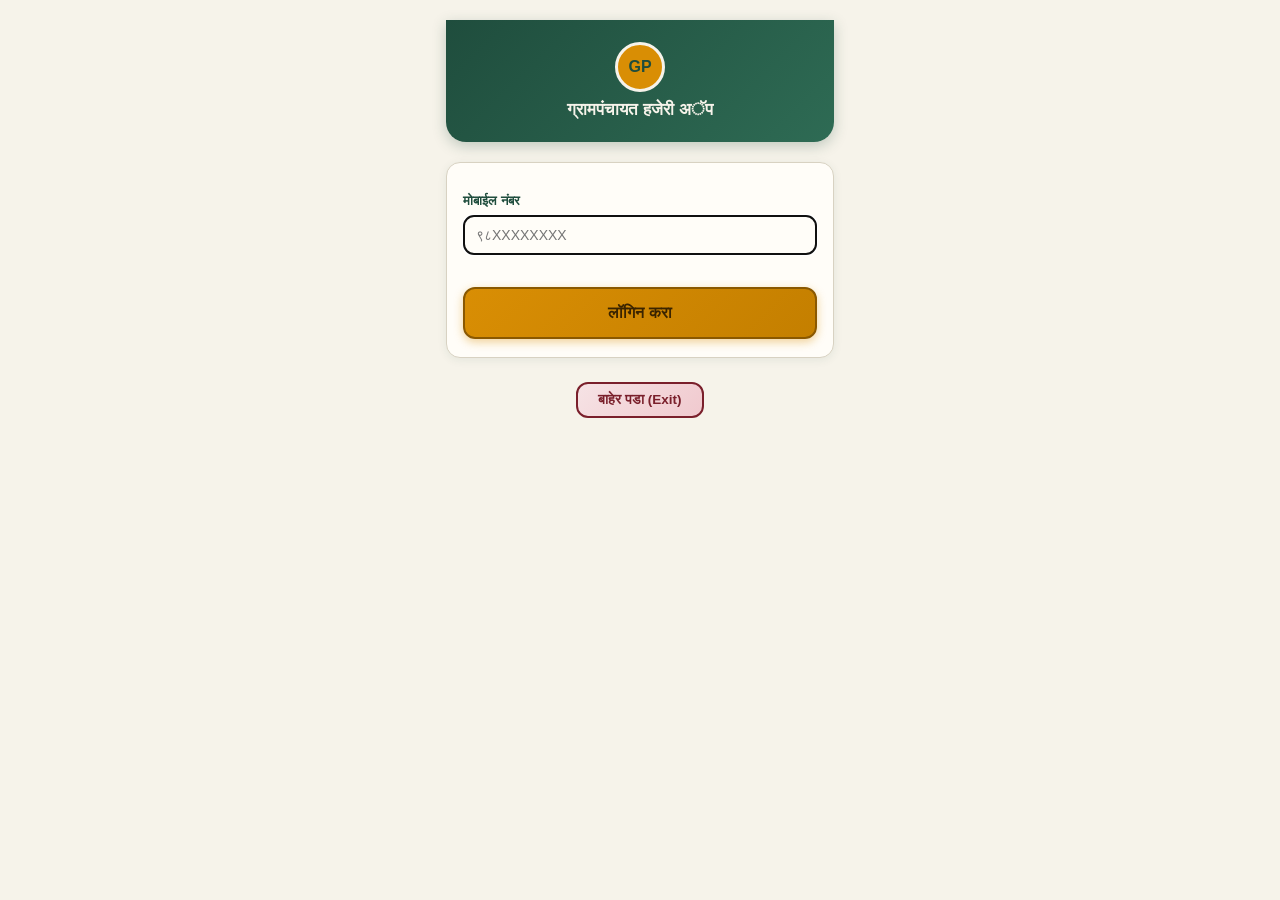
<file: index.html>
<!DOCTYPE html>
<html lang="mr">
<head>
<meta charset="UTF-8">
<meta name="viewport" content="width=device-width, initial-scale=1">
<title>रोजची हजेरी</title>
<link rel="stylesheet" href="style.css">
</head>
<body>
<div class="wrap">
  <div class="topbar">
    <div class="seal" id="sealDefault">GP</div>
    <img id="logoImg" class="logo-img" style="display:none;" alt="Logo">
    <h1 data-app-name>ग्रामपंचायत हजेरी अॅप</h1>
  </div>

  <div class="card">
    <label>मोबाईल नंबर</label>
    <input type="tel" id="mobileInput" placeholder="९८XXXXXXXX" maxlength="10" autofocus>
    <div id="nameHint" style="font-size:12px;color:var(--green-mid);font-weight:600;min-height:16px;margin-top:-8px;margin-bottom:8px;"></div>
    <div id="msgBox"></div>
    <button class="primary" id="loginBtn">लॉगिन करा</button>
  </div>

  <div class="nav" style="margin-top:16px; justify-content:center;">
    <button class="danger" id="exitBtn" style="width:auto;padding:8px 20px;">बाहेर पडा (Exit)</button>
  </div>
</div>

<script src="config.js" onerror="document.body.insertAdjacentHTML('afterbegin','<div style=&quot;background:#7A1F2B;color:#fff;padding:10px;text-align:center;font-size:12px;&quot;>चूक: config.js लोड होऊ शकले नाही — फोल्डर रचना/पाथ तपासा</div>')"></script>
<script src="api.js" onerror="document.body.insertAdjacentHTML('afterbegin','<div style=&quot;background:#7A1F2B;color:#fff;padding:10px;text-align:center;font-size:12px;&quot;>चूक: api.js लोड होऊ शकले नाही — फोल्डर रचना/पाथ तपासा</div>')"></script>
<script src="settings-sync.js"></script>
<script src="device.js"></script>
<script>
let nameLookupTimer = null;
document.getElementById("mobileInput").addEventListener("input", (e) => {
  const nameHint = document.getElementById("nameHint");
  const val = e.target.value.trim();
  nameHint.textContent = "";
  clearTimeout(nameLookupTimer);
  if (val.length !== 10 || typeof Api === "undefined") return;
  nameLookupTimer = setTimeout(async () => {
    try {
      const res = await Api.lookupName(val);
      nameHint.textContent = res.success ? "👋 " + res.name : "";
    } catch (err) {
      // शांतपणे दुर्लक्ष करा — फक्त सोयीसाठीची सुविधा आहे, आवश्यक नाही
    }
  }, 400);
});

document.getElementById("loginBtn").onclick = async () => {
  const mobile = document.getElementById("mobileInput").value.trim();
  const msgBox = document.getElementById("msgBox");
  if (mobile.length !== 10) {
    msgBox.innerHTML = '<div class="msg err">कृपया योग्य १० अंकी मोबाईल नंबर टाका</div>';
    return;
  }
  msgBox.innerHTML = '<div class="msg ok">तपासत आहे...</div>';
  try {
    if (typeof Api === "undefined") {
      throw new Error("अॅपच्या फाईल्स नीट लोड झाल्या नाहीत (api.js सापडत नाही)");
    }
    const deviceId = getDeviceId();
    const res = await Api.login(mobile, deviceId);
    if (res.success) {
      localStorage.setItem("mobileNumber", mobile);
      localStorage.setItem("role", res.role);
      localStorage.setItem("name", res.name);
      localStorage.setItem("locationId", res.locationId);
      localStorage.setItem("faceEnrolled", res.faceEnrolled ? "1" : "0");

      if (res.role === "user") {
        window.location.href = res.faceEnrolled === true ? "attendance.html" : "enroll.html";
      } else {
        window.location.href = "admin.html";
      }
    } else {
      msgBox.innerHTML = '<div class="msg err">' + res.message + '</div>';
    }
  } catch (e) {
    msgBox.innerHTML = '<div class="msg err">बॅकएंडशी जोडता आले नाही: ' + e.message + '</div>';
  }
};
document.getElementById("mobileInput").addEventListener("keydown", (e) => {
  if (e.key === "Enter") document.getElementById("loginBtn").click();
});

/** लॉगिन स्क्रीनवरून बाहेर पडणे — शक्य तितक्या प्रयत्नाने टॅब/विंडो बंद करते.
 *  ब्राउझर सुरक्षिततेमुळे स्क्रिप्टने न उघडलेली विंडो पूर्णपणे बंद करता येत
 *  नाही (हे कुठल्याही वेबसाईटला शक्य नाही) — त्यामुळे तसं झाल्यास संपूर्ण
 *  पान साफ करून "अॅप बंद झाला" असा स्पष्ट पूर्ण-स्क्रीन संदेश दाखवला जातो,
 *  जेणेकरून अॅप खरोखर बंद झाल्यासारखं वाटेल. */
document.getElementById("exitBtn").onclick = () => {
  // शक्य तितक्या पद्धतींनी टॅब/विंडो/अॅप बंद करण्याचा प्रयत्न — संदर्भानुसार
  // (सामान्य ब्राउझर टॅब / होम-स्क्रीनवर अॅड केलेला PWA / WebView) यातील
  // एखादी पद्धत काम करू शकते.
  try { window.open("", "_self"); } catch (e) {}
  try { window.close(); } catch (e) {}
  try { self.close(); } catch (e) {}
  try { window.top.close(); } catch (e) {}
  try { if (navigator.app && navigator.app.exitApp) navigator.app.exitApp(); } catch (e) {}

  setTimeout(() => {
    // वरीलपैकी कशानेही टॅब प्रत्यक्ष बंद झाला नसेल (सर्वसामान्य ब्राउझर
    // सुरक्षिततेमुळे — कुठल्याही वेबसाईटला स्वतःहून हे बदलता येत नाही),
    // तर संपूर्ण पान साफ करून अॅप खरोखर बंद झाल्यासारखा स्पष्ट संदेश दाखवा
    document.open();
    document.write(
      '<!DOCTYPE html><html lang="mr"><head><meta charset="UTF-8">' +
      '<meta name="viewport" content="width=device-width, initial-scale=1">' +
      '<title>अॅप बंद झाला</title>' +
      '<style>body{margin:0;min-height:100vh;display:flex;align-items:center;justify-content:center;' +
      'background:#1f4d3d;color:#f6f3ea;font-family:Arial,sans-serif;text-align:center;padding:20px;box-sizing:border-box;}' +
      'div{max-width:320px;}h1{font-size:20px;margin-bottom:10px;}p{font-size:14px;opacity:.85;}</style></head>' +
      '<body><div><h1>✅ अॅप बंद झाला</h1><p>तुम्ही आता हा ब्राउझर टॅब मॅन्युअली बंद करू शकता.</p></div></body></html>'
    );
    document.close();
  }, 250);
};
</script>
</body>
</html>
</file>
<file: style.css>
:root {
  --ink: #1c2b22;
  --paper: #f6f3ea;
  --green-deep: #1f4d3d;
  --green-mid: #2e6b54;
  --green-pale: #e3ede7;
  --saffron: #d98e04;
  --saffron-pale: #faecd2;
  --maroon: #7a1f2b;
  --maroon-pale: #f6e3e5;
  --line: #d8d2c2;
  --white: #fffdf8;
}
* { box-sizing: border-box; }
body {
  margin: 0;
  font-family: "Noto Sans Devanagari", Arial, sans-serif;
  background: var(--paper);
  color: var(--ink);
}
.wrap { max-width: 420px; margin: 0 auto; padding: 20px 16px 60px; }
.topbar {
  background: linear-gradient(135deg, var(--green-deep), var(--green-mid));
  color: var(--paper);
  padding: 22px 18px; text-align: center; border-radius: 0 0 20px 20px; margin-bottom: 20px;
  box-shadow: 0 4px 14px rgba(31,77,61,0.25);
}
.seal {
  width: 50px; height: 50px; border-radius: 50%; background: var(--saffron);
  color: var(--green-deep); display: flex; align-items: center; justify-content: center;
  font-weight: 700; margin: 0 auto 8px; border: 3px solid var(--paper);
}
.logo-img {
  width: 54px; height: 54px; border-radius: 50%; object-fit: cover;
  margin: 0 auto 8px; display: block; border: 3px solid var(--paper); background: #fff;
}
.card {
  background: var(--white); border-radius: 14px; padding: 18px 16px;
  box-shadow: 0 2px 10px rgba(31,77,61,0.08); border: 1px solid var(--line);
}
.topbar h1 { font-size: 17px; margin: 0; }
.topbar p { font-size: 12px; margin: 4px 0 0; opacity: .85; }
label { font-size: 13px; font-weight: 600; color: var(--green-deep); display: block; margin: 12px 0 6px; }
input, select {
  width: 100%; padding: 11px 12px; border: 1.5px solid var(--line); border-radius: 10px;
  font-size: 14px; background: var(--white); font-family: inherit;
}
button.primary {
  width: 100%; padding: 15px; background: linear-gradient(135deg, var(--saffron), #c47f00); color: #3a2400;
  border: 2.5px solid #8a5800; border-radius: 12px; font-weight: 700; font-size: 15.5px; cursor: pointer; margin-top: 16px;
  transition: transform .12s ease, box-shadow .12s ease; box-shadow: 0 3px 10px rgba(217,142,4,0.4);
  letter-spacing: .2px;
}
button.primary:hover { transform: translateY(-1px); box-shadow: 0 5px 14px rgba(217,142,4,0.5); }
button.primary:active { transform: translateY(0); }
button.primary:disabled { opacity: .5; cursor: not-allowed; transform: none; box-shadow: none; }
/* कर्मचारी नेमून दिलेल्या ठिकाणाच्या त्रिज्येत आल्यावर हजेरी बटण हिरवं होतं —
   "आता हजेरी नोंदवता येईल" हे लगेच लक्षात यावं म्हणून */
button.primary.in-range {
  background: linear-gradient(135deg, var(--green-mid), var(--green-deep));
  border-color: var(--green-deep);
  color: var(--paper);
  box-shadow: 0 3px 10px rgba(31,77,61,0.4);
}
button.outline {
  width: 100%; padding: 12px; background: var(--green-pale); border: 2px solid var(--green-deep);
  color: var(--green-deep); border-radius: 12px; font-weight: 700; font-size: 13.5px; cursor: pointer; margin-top: 8px;
  transition: transform .12s ease, box-shadow .12s ease;
}
button.outline:hover { transform: translateY(-1px); box-shadow: 0 3px 8px rgba(31,77,61,0.18); }
button.danger {
  width: 100%; padding: 12px; background: linear-gradient(135deg, var(--maroon-pale), #f0c9ce); border: 2px solid var(--maroon);
  color: var(--maroon); border-radius: 12px; font-weight: 700; font-size: 13.5px; cursor: pointer; margin-top: 8px;
  transition: transform .12s ease, box-shadow .12s ease;
}
button.danger:hover { transform: translateY(-1px); box-shadow: 0 3px 8px rgba(122,31,43,0.2); }
.nav a {
  border: 2px solid var(--green-deep); background: var(--green-pale); border-radius: 20px;
  padding: 8px 15px; display: inline-block; font-weight: 700; font-size: 12.5px;
  transition: transform .12s ease, box-shadow .12s ease;
}
.nav a:hover { transform: translateY(-1px); box-shadow: 0 3px 8px rgba(31,77,61,0.18); }
.nav a.exit-link { border-color: var(--maroon); color: var(--maroon); background: var(--maroon-pale); }
.video-frame {
  margin: 14px auto 0; border-radius: 14px; overflow: hidden; background: #111;
  position: relative; aspect-ratio: 3/4; max-width: 240px;
}
video { width: 100%; height: 100%; object-fit: cover; transform: scaleX(-1); }
.face-status { text-align: center; font-size: 13px; font-weight: 600; margin-top: 10px; }
.face-ok { color: var(--green-mid); }
.face-no { color: var(--saffron); }
.msg { font-size: 12px; padding: 10px 12px; border-radius: 8px; margin-top: 12px; }
.msg.ok { background: var(--green-pale); color: var(--green-deep); }
.msg.err { background: var(--maroon-pale); color: var(--maroon); }
.nav { display: flex; justify-content: space-between; align-items: center; flex-wrap: wrap; gap: 10px; margin-top: 20px; font-size: 12px; }
.nav a { color: var(--green-deep); text-decoration: none; }
table.report { width: 100%; border-collapse: collapse; font-size: 12px; margin-top: 10px; }
table.report th, table.report td { border: 1px solid var(--line); padding: 6px; text-align: center; }
table.report th { background: var(--green-pale); color: var(--green-deep); }
.staff-row { display: flex; justify-content: space-between; padding: 10px 0; border-bottom: 1px solid var(--line); font-size: 13px; }

.back-btn-row { margin-bottom: 14px; }
.back-btn {
  display: inline-flex; align-items: center; gap: 4px; background: var(--green-pale);
  border: 2px solid var(--green-deep); color: var(--green-deep); border-radius: 20px;
  padding: 7px 14px; font-weight: 700; font-size: 12.5px; cursor: pointer; text-decoration: none;
}

.toast {
  position: fixed; top: 16px; left: 50%; transform: translateX(-50%) translateY(-20px);
  background: var(--green-deep); color: var(--paper); padding: 12px 20px; border-radius: 10px;
  font-size: 13px; font-weight: 700; box-shadow: 0 4px 14px rgba(0,0,0,0.25); z-index: 9999;
  opacity: 0; transition: opacity .25s ease, transform .25s ease; text-align: center; max-width: 90%;
}
.toast.show { opacity: 1; transform: translateX(-50%) translateY(0); }
.toast.toast-err { background: var(--maroon); }

.schedule-badge {
  display: block; width: fit-content; margin: 6px auto 0; font-size: 11.5px; font-weight: 700;
  color: var(--green-deep); background: var(--green-pale); border: 1.5px solid var(--green-deep);
  border-radius: 14px; padding: 3px 12px;
}
</file>
